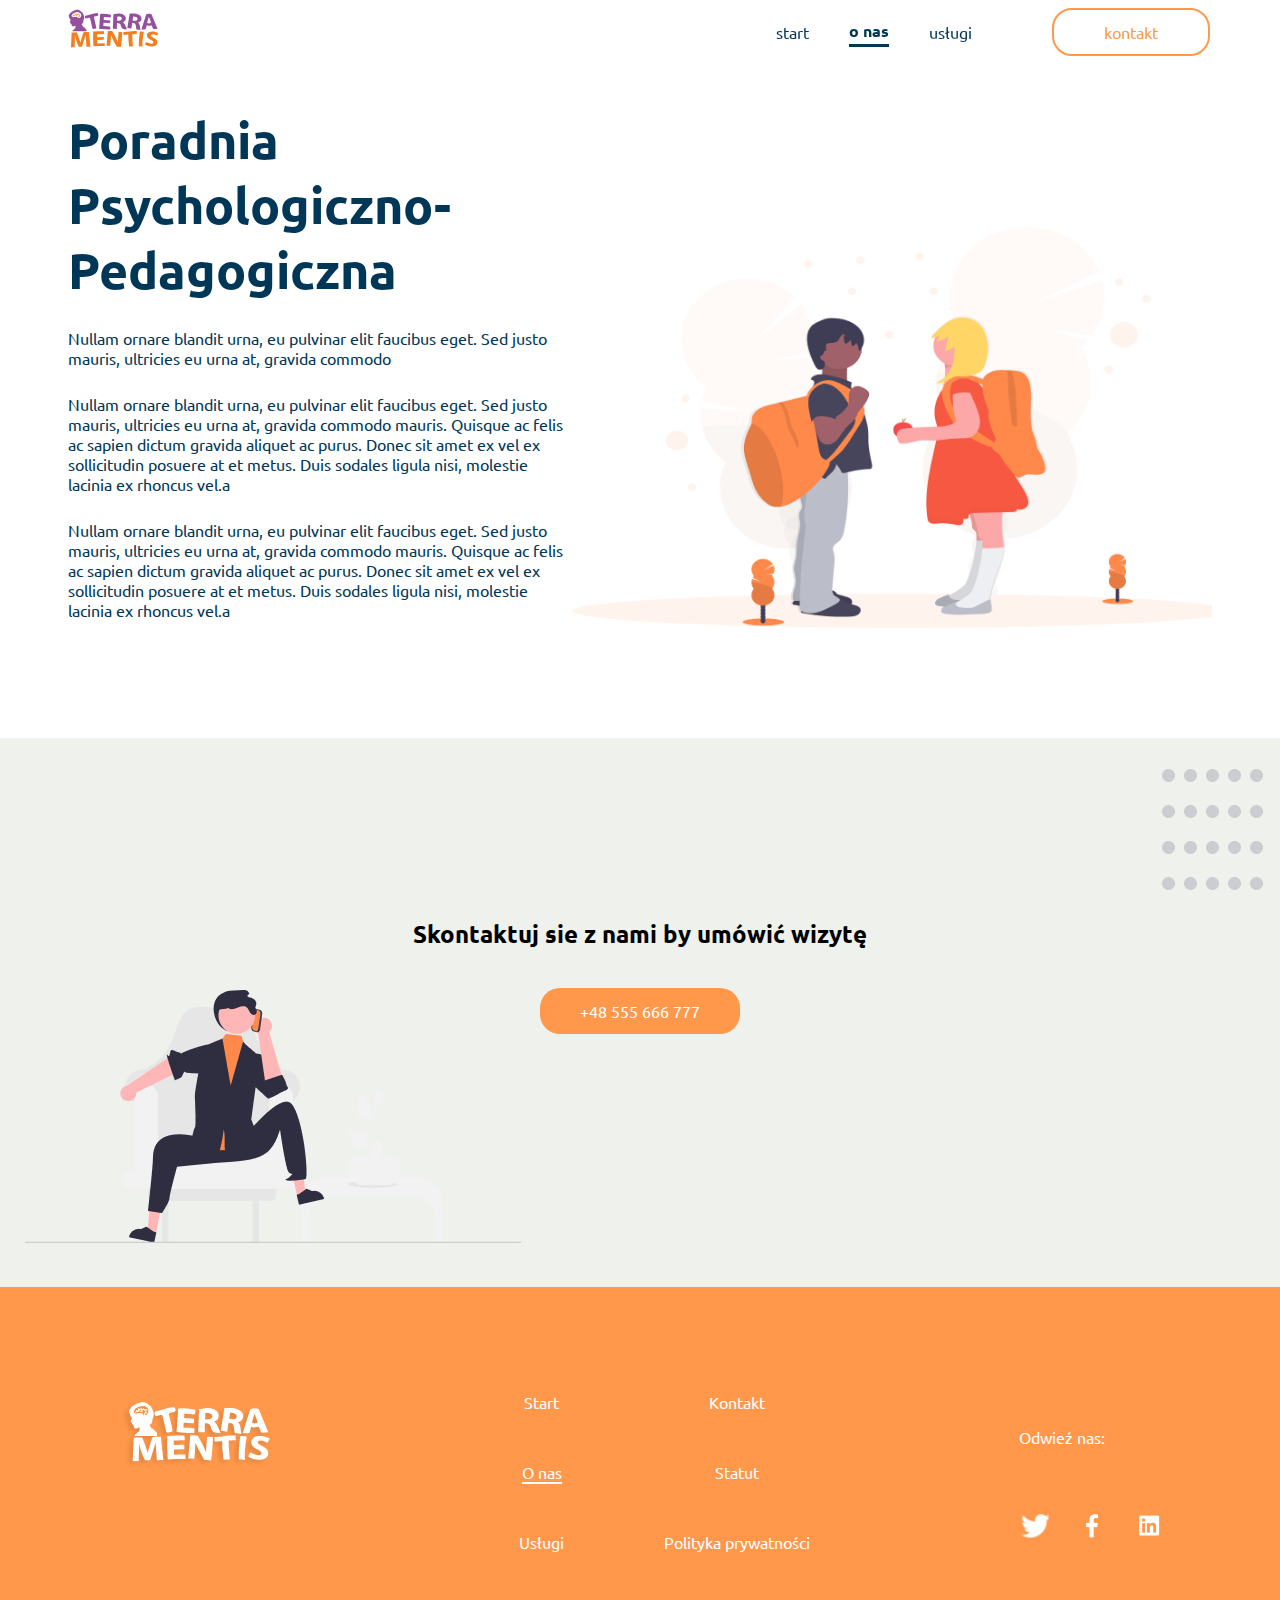
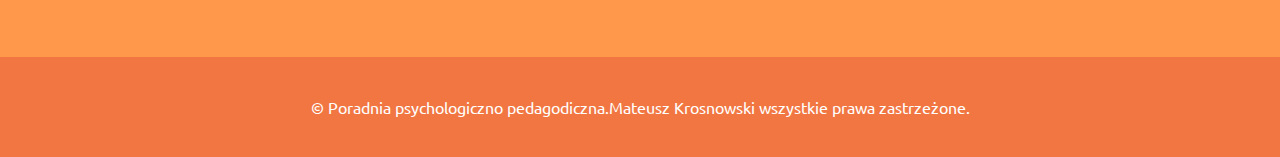
<file: pages/about.html>
<!DOCTYPE html>
<html lang="en">

<head>
    <meta charset="UTF-8">
    <meta http-equiv="X-UA-Compatible" content="IE=edge">
    <meta name="viewport" content="width=device-width, initial-scale=1.0">
    <link rel="stylesheet" href="../style.css">
    <link rel="preconnect" href="https://fonts.googleapis.com">
    <link rel="preconnect" href="https://fonts.gstatic.com" crossorigin>
    <link href="https://fonts.googleapis.com/css2?family=Ubuntu:wght@300;700&display=swap" rel="stylesheet">
    <link rel="stylesheet" href="https://unpkg.com/swiper/swiper-bundle.min.css" />
    <title>Document</title>
    <script defer src="/hamburger.js"></script>
    <script defer src='/swype.js'></script>
</head>

<body>
    <div class="wrapper">
        <div class="wraper__navbar">
            <nav class="navbar">
                <img class="navbar__img" src="../img/Terra_mentis_logo.svg" alt="">
                <ul class="navbar__list">
                    <li class="Navbar__list-item"><a href="/index.html" class='Navbar__list--link'>start</a></li>
                    <li class="Navbar__list-item Navbar__list-item--active"><a href="/pages/about.html"
                            class='Navbar__list--link'>o nas</a></li>
                    <li class="Navbar__list-item"><a href="#" class='Navbar__list--link'>usługi</a></li>
                    <li class="Navbar__list-item Navbar__list-item--contact"><a href="/pages/contact.html"
                            class='Navbar__list--link'>kontakt</a></li>
                </ul>

                <button class="hamburger">
                    <span class="hamburger__box">

                        <span class="hamburger__inner"></span>
                    </span>
                </button>
            </nav>
        </div>
        <div class="wrapper__aboutContent">
            <div class="aboutContent__header">
                <h2 class="aboutContent__header-title">Poradnia Psychologiczno-Pedagogiczna</h2>
                <p class="aboutContent__header-paragraph">Nullam ornare blandit urna, eu pulvinar elit faucibus eget.
                    Sed justo mauris, ultricies eu urna at, gravida commodo </p>
                <p class="aboutContent__header-paragraph">Nullam ornare blandit urna, eu pulvinar elit faucibus eget.
                    Sed justo mauris, ultricies eu urna at, gravida commodo mauris. Quisque ac felis ac sapien dictum
                    gravida aliquet ac purus. Donec sit amet ex vel ex sollicitudin posuere at et metus. Duis sodales
                    ligula nisi, molestie lacinia ex rhoncus vel.a</p>
                <p class="aboutContent__header-paragraph">Nullam ornare blandit urna, eu pulvinar elit faucibus eget.
                    Sed justo mauris, ultricies eu urna at, gravida commodo mauris. Quisque ac felis ac sapien dictum
                    gravida aliquet ac purus. Donec sit amet ex vel ex sollicitudin posuere at et metus. Duis sodales
                    ligula nisi, molestie lacinia ex rhoncus vel.a</p>
            </div>
            <div class="aboutContent__headerImg">
                <img src="../img/children.png" alt="" class="aboutContent__headerImg-pic">
            </div>
        </div>
        <div class="wrapper__aboutContent-contact">
            <h2 class="aboutContent__contact-title">
                Skontaktuj sie z nami by umówić wizytę
            </h2>
            &nbsp;<a href="tel:+48 555 666 777" class="header__hero--btn">+48 555 666 777</a>

        </div>
        <div class="wrapper__footer">
            <div class="wraper__footer--content">
                <div class="footer__logo">
                    <img class="logo__img" src="/img/Terra__mentis--white.png" alt="">
                </div>
                <div class="footer__list">
                    <ul>
                        <li><a href="../index.html">Start</a></li>
                        <li><a class="footer__active" href="/pages/about.html">O nas</a></li>
                        <li><a href="#">Usługi</a></li>
                    </ul>
                    <ul>
                        <li><a href="./contact.html">Kontakt</a></li>
                        <li><a href="#">Statut</a></li>
                        <li><a href="#">Polityka prywatności</a></li>
                    </ul>
                </div>
                <div class="footer__social">
                    <p>Odwieź nas:</p>
                    <div class="social__container">

                        <a class="twitter" href="">
                            <img src="/img/Twitter_icon.png" alt="">
                        </a>
                        <a class="facebook" href="">
                            <img src="/img/facebook_icon.png" alt="">
                        </a>
                        <a class="linkedin" href="">
                            <img src="/img/LinkedIn_icoon.png" alt="">
                        </a>
                    </div>
                </div>
            </div>
            <p>© Poradnia psychologiczno pedagodiczna.Mateusz Krosnowski wszystkie prawa zastrzeżone. </p>

        </div>
    </div>


    </div>
</body>

</html>
</file>
<file: style.css>
*{
    margin: 0;
    padding: 0;
    box-sizing: border-box;
}
body{
    font-family: 'Ubuntu', sans-serif;
    /* filter:grayscale(100%); */
    /* background-color: #3f3f3f; */
    /* color: #fff; */
}
.asibility{
    display: flex;
    flex-direction: column;
    width: 10%;
    padding: 20px;

}

.gray{
    filter: grayscale(100%);
}
/* .dark{
    /* background-color: #3f3f3f; */
    /* color: #EFF1EC; */
 

.navbar{
    display: flex;
    justify-content: space-between;
    position: fixed;
    width: 100%;
    background-color: #fffe;
    z-index:2;
    /* backdrop-filter: blur(20px) */

}

.navbar__img
{
    width: 10%;
    margin-left: 50px;
}
.navbar__list{
    /* justify-content: center; */
    display: flex;
    position: relative;
    align-items: center;
    margin-right: 50px;
    /* margin-left: 100vh; */
    animation: navAnim .5s both;

}
.Navbar__list-item{
    margin: 0 20px;
    list-style: none;
    transition: .2s linear;
}
.Navbar__list--link {
    color: #003757;
    text-decoration: none;
}
.Navbar__list-item:hover a{
    color:#ff984b;
    
}
.Navbar__list-item:hover{
    transform: scale(1.1);
}

.Navbar__list-item--active{

    border-bottom: 3px solid #003757;
    padding:3px 0;
    font-weight: 700;
}
.Navbar__list-item--contact a{
    color: #ff984b;
    margin-left: 40px;
    padding: .9vw 50px;
    border-radius: 20px;
    border: 2px solid #ff984b;
}
.Navbar__list-item--contact{
    transition: .3s linear;

}
.Navbar__list-item--contact:hover{
    transform: scale(1.05);
}




@keyframes hamburgerRotate { 
    0%{
        transform: rotate(0deg);
    }
    50%{
        transform: rotate(-15deg) translateY(0px) translateX(0px);
    }
    100%{
        transform: rotate(-45deg) translateY(10px) translateX(-3px) scale(90%);

    }
}
@keyframes hamburgerRotate2 { 
    0%{
        transform: rotate(0deg) ;
        /* transform: translate(0); */
    }
    50%{
      transform: rotate(15deg) translateY(0px) translateX(0px);
      /* transform: translate(40%); */
    }
    100%{
        transform: rotate(45deg) translateY(-8px) translateX(-2px) scale(90%);

    }
}
@keyframes midBar{
    0%{
        transform:translateX(0px) scaleX(100%) ;
    }
    
    50%{
        transform:  translateX(-35px) scaleX(100%);
    }
    70%{
        transform:  translateX(-12px) scaleX(20%);
        
    }
    100%{
        transform:  translateX(-9px) scaleX(0%);

    }
}
@keyframes hamburger{
    0%{
        transform: rotateY(0deg);
    }
    100%{
        transform: rotateY(180deg);
    }
}
.hamburger{
    padding: 10px;
    display: fixed;
    cursor: pointer;
    background-color: transparent;
    border: 0 ;
    display: none;
    /* margin: 0 0px; */
    /* margin:; */
}
.hamburger__box{
    width: 40px;
    height: 24px;
    display: inline-block;
    position: relative;
    top: 0;
    
}
.hamburger__inner{
    width: 100%;
    height: 4px;
    background-color: #94509f;
    position: absolute;
    left: 0;
    top: 50%;
    transform: translateY(-50%);
    border-radius: 20px;
    /* animation: hamburgerRotate2 .2s linear; */
    
}
.hamburger__inner::before{
    content: "";
    width: 100%;
    height: 4px;
    background-color: #94509f;
    position: absolute;
    border-radius: 20px;
    left: 0;
    top: 10px;
}.hamburger__inner::after{
    content: "";
    width: 100%;
    height: 4px;
    background-color: #94509f;
    border-radius: 20px;
    position: absolute;
    left: 0;
    top:-10px;
}
.hamburger--active .hamburger__inner{
    background-color: transparent;
}
.hamburger--active .hamburger__inner::before{
    transform:translateY(-10px) rotate(45deg);
}
.hamburger--active .hamburger__inner::after{
    transform:translateY(10px) rotate(-45deg);
}

/* .hamburger{
    width: 40px;
    /* animation: hamburger 1s .02s both; */
    /* display: none; */
/* } */
/* .hamburger__active{
    width: 40px;
    animation: hamburger .9s .03s both;
    display: none;
    
} */
/* .hamburger__active ~ .hamburger__line{
    width: 100%;
    transform: rotate(45deg);
    height: 5px;
    margin-top: 10px;
    background-color: #000;
} */
/* .hamburger__lineTop{
    width: 100%;
    height: 3px;
    background-color: #000;
    margin-top: 5px;
    border-radius: 20px;
    transform: rotate(0);
    animation: hamburgerRotate .5s 0.1s both ;

} */
/* .hamburger__lineBottom{
    width: 100%;
    height: 3px;
    background-color: #000;
    margin-top: 5px;
    border-radius: 20px;
    transform: rotate(0);
    animation: hamburgerRotate2 .5s 0.1s both ;

} */
/* .hamburger__line-mid{
    width: 100%;
    height: 3px;
    background-color: #000;
    margin-top: 5px;
    border-radius: 20px;
    /* transform: rotate(0); */
    /* animation: midBar .5s  both ; */
/* } */ 

/* .hamburger__line{
    width: 90%;
    height: 3px;
    margin-top: 7px;
    background-color: #000;
    border-radius: 20px;

}  */
.header__hero{
    display: flex;
    flex-direction: row-reverse;
}
.hero__main--content{
    /* width: 40vh; */
    margin: 163px 68px;
    color: #003757;
}
.header__hero--title{
    width: 70%;
    font-size: 50px;
    line-height: 65px;
}
.hero__main--img img {
    height: 70%;
    margin-top: 100px;
}
.header__hero--btn:hover{
    transform: scale(1.1);
}
.header__hero--paragraph{
    padding:20px 0;
}
.header__hero--btn{
   color:#fff;
   background-color:#ff984b;
   border: none;
   margin-top: 18px;
   padding: 13px 40px;
   border-radius: 20px;
   transition: .2s linear;
   text-decoration: none;

}
.header__services{
    background-color:#EFF1EC;
    display: flex;
    flex-direction: row;
    padding-top: 136px;
    padding-bottom: 200px;
    color:#003757;
}
.header__services::before{
    content: "";
    width: 500px;
    height: 130px;
    background:url(./img/fx.png);
    position: relative;
    top: -130px;
    left: 0px;
    /* transform: translate(50px 10px); */
}
.header__services::after{
    content: "";
    width: 500px;
    height: 130px;
    background:url(./img/fx.png);
    position: relative;
    top: 500px;
    left: 0px;
    /* transform: translate(50px 10px); */
}
/* .header__services::after{
    content: "";
    width: 20px;
    height: 20px;
    background-color: #000;
} */
/* .services__img{
    position: relative;
    width: 80%; */

.services__img img{
 /* position: absolute; */
 width:45vw;
}
.services__content{
    margin-top: 85px;
    padding-left: 120px;
    padding-right: 70px;
}
.services__content--paragraph{
    margin: 21px auto;
}
.Services__content--list{
    padding-left: 24px;
}
.services__content--item{
    list-style-image: url(./img/list__style.png);
    margin:11px 0;
    
}
.outline__btn:hover{
    transform: scale(1.1);
}
.outline__btn{
    background-color: transparent;
    border: 3px solid #ff984b;
    padding: 13px 26px;
    border-radius: 20px;
    color: #ff984b;
    transition: .2s linear;
}
.header__servicecard{
    width: 100%;
    /* background-color:#EFF1EC; */
    display: flex;
    align-items: center;
    justify-content: space-around ;
    flex-wrap: wrap;
    
}

.serviceCard__Card{
    width: 380px;
    display: flex;
    flex-direction: column;
    align-items: flex-start;
    color: #003757;
    margin: 62px 19px ;
    box-shadow: 0px 10px 25px rgba(0, 0, 51, 0.08);
    border-radius: 20px;
    padding: 46px 33px;
}
.serviceCard__Card--img{
    background-color:#EFF1EC;
    width: 60px;
    height: 60px;
    display: flex;
    justify-content: center;
    align-items: center;
    border-radius: 10px;
}
.serviceCard__Card--title{
    margin: 20px 0 ;
    /* color: #003757; */
}
.serviceCard__Card--content{
    margin-bottom: 42px;
}

.header__personel{
    width: 100%;
    padding-bottom: 164px;
    background-color:#EFF1EC;
    display: block;
    /* position: ; */
    /* display: flex; */
    /* align-items: center; */
    /* justify-content: center; */
    /* flex-direction: row; */ 
}
.header__personel--titile{
    width: 100%;
    display: flex;
    justify-content: center;
    align-items: center;
    padding-top: 90px;
    /* margin: 0 auto; */
    /* display: block; */
}
.swiper-slide
{
    display: flex;
    flex-direction: row;
    align-items: center;
    justify-content: center;
    flex-wrap: wrap;
}
.card__header{
    width: 400px;
    background-color: #fff;
    border-radius: 20px;
    margin: 164px 20px 0 0px;
    display: flex;
    flex-direction: column;
    
}
.card__header-title{
    display: flex;
    flex-direction:row;
    padding: 34px 27px;
}
.header__title{
    padding-left: 13px;
}
.title__position{
    color: #999;
}
.card__header-content{
    padding: 0 33px 27px 33px;
}
.header__personel::before{
    content: "";
    width: 500%;
    height: 130px;
    background-color: #fff;
    background:url("/img/fx.png");
    position: relative;
    top: 500px;
    left: 0px; 
}
.wrapper__footer{
    background-color: #f17641;
    text-align: center;
    /* padding-bottom: 50px; */
    color: #fff;

}
.wrapper__footer p{
    padding: 40px 0;
}
.wraper__footer--content{
    width: 100%;
    background-color:#ff984b;
    font-family: 'Ubuntu', sans-serif;
    display: flex;
    flex-direction: row;

    justify-content: space-between;
}
.footer__logo{
    padding:100px;
}
.footer__list{
    display: flex;
    padding: 80px 0;
}
.footer__list li{
    list-style: none;
    margin: 0 50px;
    padding: 25px 0;
    transition: .3s linear;
}
.footer__list li:hover{
    transform: scale(1.2);
}

.footer__list li a{
    color: #fff;
    text-decoration: none;
}
/* .logo__img{
    /* width: 20%;  */
    /* box-shadow: 1px 1px #003757; */
/* } */ 
.footer__social{
    /* width: 30%; */
    color: #fff;
    
    padding: 100px 10vh;
    /* font-family: 'Ubuntu', sans-serif;; */

}
.footer__social p{
    margin-right: 85px;
}
.social__container{
    margin-top: 24px;
   /* padding-left: 20px; */
}
.social__container  img{
    margin-right: 25px ;
    text-decoration: none;
    transition: .3s linear;
}

.twitter{
    margin-bottom: 2px;
    text-decoration: none;
}
.facebook{
    text-decoration: none;
}
.linkedin{
    text-decoration: none;
}
.twitter:hover img{transform: scale(1.2);}
.facebook:hover img{transform: scale(1.2);}
.linkedin:hover img{transform: scale(1.2);}

.footer__active{
    border-bottom: 2px solid #fff;
}
.wrapper__aboutContent{
    padding: 107px 68px;
    display: flex;
    color: #003757;
}
.aboutContent__header-title{
    font-size: 50px;
    line-height: 65px;
}
.aboutContent__header-paragraph{
    padding-top: 26px;
}
.aboutContent__headerImg{
    padding-top: 120px;
}
.aboutContent__headerImg-pic{
    /* transform: scale(100%); */
    width: 50vw;
}
.wrapper__aboutContent-contact{
    width: 100%;
    background-color: #EFF1EC;
    display: flex;
    align-items: center;
    justify-content: center;
    flex-direction: column;
    padding-top: 40px;
}
.wrapper__aboutContent-contact::before{
    content: '';
    width: 109px;
    height: 140px;
    position: relative;
    top: -26px;
    left: 45%;
    background-image: url(./img/fx__gray.png);
}
.wrapper__aboutContent-contact::after{
    content: '';
    width: 496px;
    height: 253px;
    position: relative;
    left: -367px;
    top: -44px;
    background-image: url(./img/calling.png);
}
.Navbar__list-itemContact--active a{
    color: #fff;
    background-color: #ff984b;
    margin-left: 40px;
    padding: .9vw 50px;
    border-radius: 20px;
    border: 2px solid #ff984b;
}
.Navbar__list-itemContact--active:hover a{
    color: #fff;
}
.wrapper__contact{
    padding-top: 120px;
    display: flex;
    flex-direction: column;
    align-items: center;
}
.wrapper__contact-title{
    padding: 19px 0;
}
.wrapper__contact-paragraph{
    padding: 19px 0 ;
    /* width: 50%; */
    text-align: center;
}
.wrapper__formContent{
    display: flex;
    width: 100%;
    flex-direction: row;
    justify-content: space-evenly;
}
.formContent__form-input{
    background-color: #EFF1EC;
    border: none;
    margin-top: 50px;
    Width:40vw;
    Height:52px;
    border-radius: 10px;
    padding: 0 20px;
}
.formContent__form-textarea{
    background-color: #EFF1EC;
    border: none;
    border-radius: 10px;
    margin-top: 50px;
    resize: none;
    padding: 20px;
    font-family: 'Ubuntu', sans-serif;;

}
.formContent__form-submit{
    margin: 50px 0;
    padding: 14px 0;
    background-color:#ff984b;
    color: #fff;
    font-family: 'ubuntu',sans-serif;
    border: none;
    border-radius: 10px;
}
.formContent__form{
    display: flex;
    flex-direction: column;
}
.wrapper__formContent-img{
    width: 40vw;
    height: 40%;
}
.wrapper__map{
    background-color: #EFF1EC;
    width: 100%;
    display: flex;
    align-items: center;
    justify-content: space-evenly;
}
.map__card{
    background-color: #fff;
    display: flex;
    align-items: center;
    flex-direction: column;
    border-radius: 10px;
    margin:107px 0;
}
.map__card-title{
    padding: 41px 10vw 20px;
}
.map__card-phone{
    padding: 24px 91px;
    color: #003757;
    text-decoration: none;
}
.map__card-mail{
    padding-bottom: 40px;
    color: #003757;
    text-decoration: none;
}
.map__card-adres{
    padding:0 97px 49px 97px;
    line-height: 30px;
    /* padding-left: 97px; */
}
#map{
    height: 100%;
    position: relative;
    z-index: 1;
}

/* 
 */
@media(max-width:1088px){
    .header__hero{
     
        flex-direction: column;
        align-items: center;
    }
    .hero__main--content{
        width: 90%;
    }
    .header__hero--paragraph{
        width: 90%;
    }
    .header__services::after{
        content: "";
        display: none;
        /* transform: translate(50px 10px); */
    }
    .header__services::before{
        content: "";
        display: none;
        /* transform: translate(50px 10px); */
    }
    .footer__logo{
        display: none;
        /* padding-right: 20%; */
    }
    /* .footer__social{
        transform: scale(1);
    } */
    .wrapper__aboutContent{
        /* padding: 171px 68px;
        display: flex;
        color: #003757; */
        flex-direction: column-reverse;
        justify-content: center;
        align-items: center;
        /* justify-content: center; */
    }
    .aboutContent__headerImg{
        width: 80%;
        padding-bottom: 50px;
        
    }
    .aboutContent__headerImg-pic{
        /* transform: scale(100%); */
        width: 100%;
        margin: 0 auto;
    }
    .wrapper__aboutContent-contact::before{
        margin-right: 5%;
    }
   
    
}

@media(max-width:800px) {
    .hero__main--img{
        margin: 20px auto;
    }
    .hero__main--content{
        margin: 10px 0;
        width: 80%;
    }
    .hero__main--img img {
        width: 80%;
        /* margin-top: 100px; */
        margin: 0 auto;
        padding-left: 7%;
    }
    
    .navbar__img{
        width: 20%;
        margin-left:20px;
    }
    .Navbar__list-item--contact a{
        color: #003757;
        margin-left: 0;
        padding: 0;
        border-radius: 0;
        border: none;

    }
    /* .Navbar__list-item{
        margin-top: 20px;
    } */
    .Navbar__list-item--active{

        /* border-bottom: 3px solid #003757; */
        background-color: #94509f;
        padding:3px 0;
        font-weight: 700;
        border: none;
    }
    .Navbar__list-item--active a {
        color: #fff;
    }
    
    .navbar__list{
        /* background-color: #003757; */
        flex-direction: column;
        display: none;
        margin-top: 40px;
        position: fixed;
        /* top: 50%; */
        left: 50%;
        transform: translate(-50%);
        animation: navAnim .5s both;

    }
    .Navbar__list-item{
        /* margin-top: 20px; */
        padding: 20px 100vw;
    }
    .Navbar__list-item:hover{
        background-color: #ff984b;
        color: #fff;
        
    }
    .Navbar__list-item:hover a{
        /* background-color: #ff984b; */
        color: #fff;
        
    }
    .hamburger{
        display: block;
    }
    .hamburger--active .hamburger__inner{
        background-color: transparent;
    }
    .hamburger--active .hamburger__inner::before{
        transform:translateY(-10px) rotate(45deg);
    }
    .hamburger--active .hamburger__inner::after{
        transform:translateY(10px) rotate(-45deg);
    }
    .navbar__list--open{
        display: flex;
        margin-top: 55px;
        background-color: #EFF1EC;

    }
    .header__hero{
        margin-bottom: 20px;
    }
    .header__services{
        padding-top: 10px;
        padding-bottom: 10px;
    }
    .services__img img{
        /* position: absolute; */
        display: none;
       }
       .services__content{
           padding: 50px;
       }
       .serviceCard__Card{
        width: 80vw;
       }

       .wraper__footer--content{
           flex-direction: column;
           align-items: center;

       }  
       .footer__list{
           padding-bottom: 0;
       } 
    .footer__social{
        /* transform: scale(.); */
        padding-top: 0;
    } 
    .wrapper__aboutContent-contact{
        padding: 100px 0;
    }
    .wrapper__aboutContent-contact::after{display: none;}
    .wrapper__aboutContent-contact::before{
        display: none;
    }
    .formContent__form-input{
        width: 80vw;
    }
    .wrapper__formContent-img{
        display: none;
    }
    .Navbar__list-itemContact--active a{
        background-color:transparent;
        color: #fff;
    }
    .Navbar__list-itemContact--active{
        background-color:#94509f;
    }
    
  
    

}
/* @media(max-width:550px) {
    .social__container{
        display: flex;
        flex-direction: column;
        margin: -25px ;
        padding: 0 54px 0 0;
    }
} */
</file>
